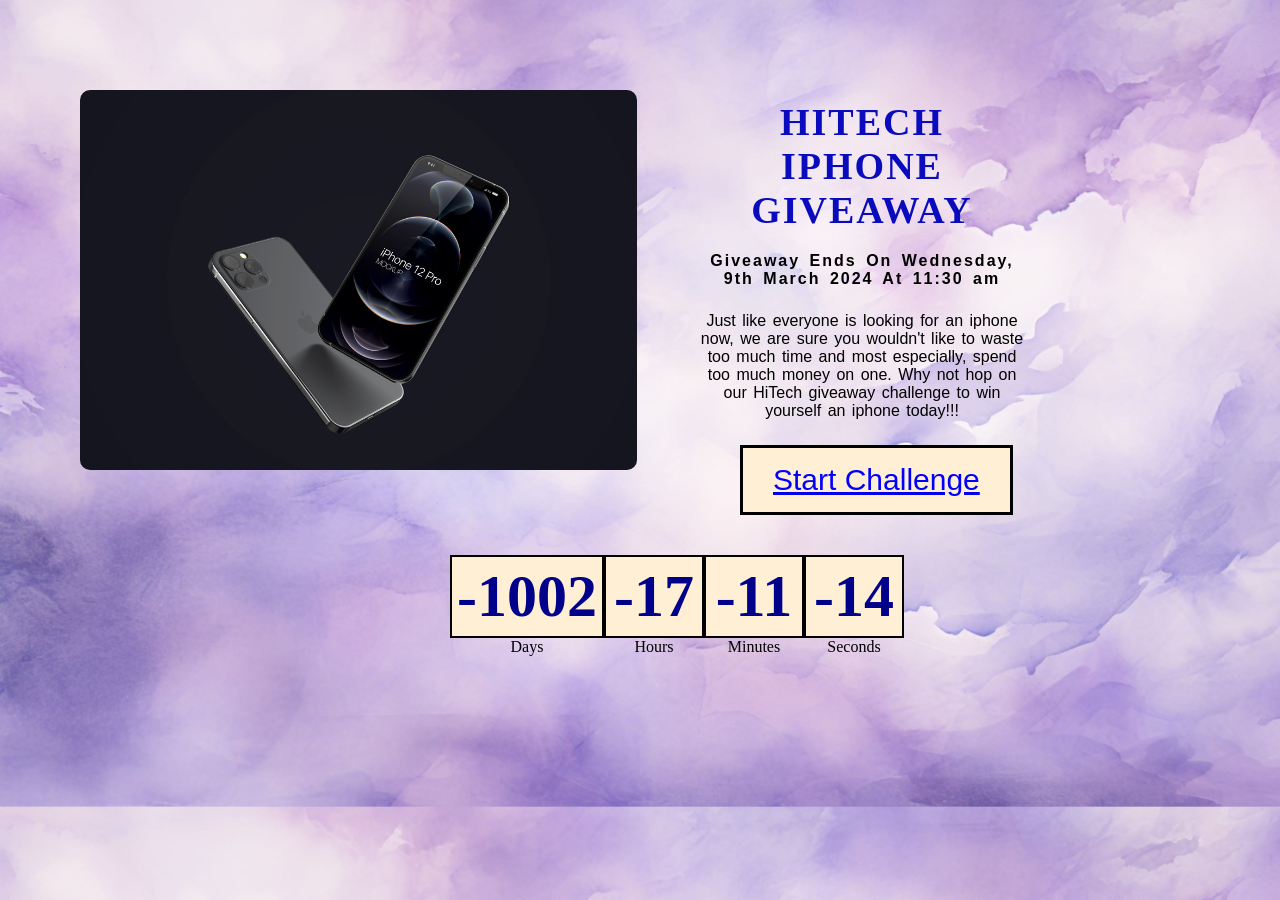
<file: index.html>
<!DOCTYPE html>
<html lang="en">
<head>
    <meta charset="UTF-8">
    <meta name="viewport" content="width=device-width, initial-scale=1.0">
    <link rel="stylesheet" href="countdowntimer.css">
    <title>Hitech Iphone Giveaway</title>
</head>
<body>
<div class="container">
    <img src="free-floating-iphone-12-pro-mockup-psd.jpg" alt="Iphone for giveaway" class="picture">
    <h1 class="head">HITECH IPHONE GIVEAWAY</h1>

    <h4 class="text">Giveaway Ends On Wednesday, 9th March 2024 At 11:30 am</h4>

    <p class="para">Just like everyone is looking for an iphone now, we are sure you wouldn't
        like to waste too much time and most especially, spend too much money on 
        one. Why not hop on our HiTech giveaway challenge to win yourself an iphone
        today!!!</p>

        <a href = "HitechChallenge.html" target="_blank"><button type="button">Start Challenge</button></a>
        <p id="demo"></p>
        <div id="countdown" class="countdown">
        
        <div class="time">
            <h2 id="days">00</h2>
            <span>Days</span>
        </div>
        <div class="time">
            <h2 id="hours">00</h2>
            <span>Hours</span>
        </div>
        <div class="time">
            <h2 id="minutes">00</h2>
            <span>Minutes</span>
        </div>
        <div class="time">
            <h2 id="seconds">00</h2>
            <span>Seconds</span>
        </div>
    
    
    </div>
</div>

 <script src="countdowntimer.js"></script>
</body>
</html>
</file>
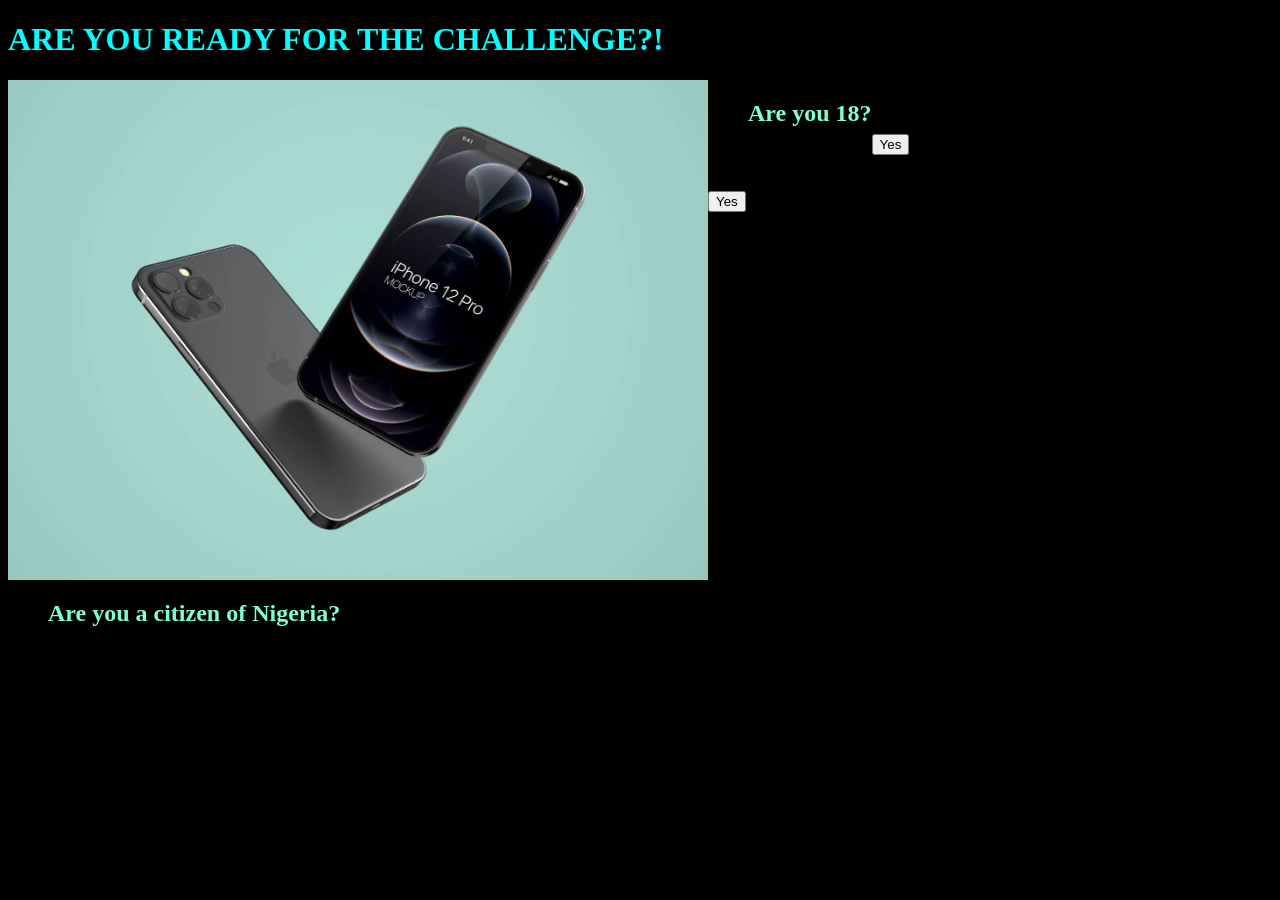
<file: HitechChallenge.html>
<!DOCTYPE html>
<html lang="en">
<head>
    <meta charset="UTF-8">
    <meta name="viewport" content="width=device-width, initial-scale=1.0">
    <link rel="stylesheet" href="HitechChallenge.css">
    <title>HiTech Challenge</title>
</head>
<body>
    <h1>ARE YOU READY FOR THE CHALLENGE?!</h1>
    <img src="Free-Floating-Front-Back-Phone-12-Mockup-PSD.jpg" alt="Iphone to be won">
    <h2>Are you 18?</h2>
    <br><br><br><button type="button">Yes</button>
    <h2>Are you a citizen of Nigeria?</h2>
    <br><br><br><button type="button">Yes</button>

</body>
</html>
</file>
<file: countdowntimer.css>
*{
    box-sizing: border-box;
    margin: 0;
    padding: 0;
    text-align: center;
}

@media only screen and (max-width:800px) {
    body{
       font-size: 1rem;
    }
}

body{
    width: 80vw;
    height: 80vh;
    background-image: url(64c15032a90fafad1f5cb935__5.jpg);
    background-position: center;
    background-size: cover;
    position: relative;
}

.picture{
    width:557px;
    height: 380px;
    display: block;
    float: left;
    margin-top: 50px;
    margin-left: 80px;
    border-radius: 10px;
    margin-right: 50px;
    position: absolute;
}

.head{
    margin-top: 40px;
    padding-top: 60px;
    font-family: 'Times New Roman', Times, serif;
    font-size: 38px;
    word-spacing: 3px;
    letter-spacing: 2px;
    color:rgb(11, 11, 190);
    margin-left: 700px;
    text-align: center;
}

.text{
    float: right;
    font-family: sans-serif;
    font-size: 16px;
    word-spacing: 3px;
    letter-spacing: 2px;
    margin-left: 700px;
    margin-top: 20px;
    text-align: center;
}

.para{
    font-family: sans-serif;
    font-size: 16px;
    word-spacing: 2px;
    margin-left: 700px;
    margin-top: 80px;
}

button{
    margin-left: 740px;
    padding: 15px 30px;
    font-size: 30px;
    background-color: papayawhip;
    border: 3px solid black;
    display: flex;
    align-items: center;
    color: blue;
    cursor: pointer;
    margin-top: 25px;
}

.countdown{
    display: flex;
    text-align: center;
    margin-top: 40px;
    margin-left: 450px;
}

.countdown div{
    flex-basis: 100px
}

.countdown div h2{
    font-size: 60px;
}

#days, #hours, #minutes, #seconds{
    border: 2px solid black;
    padding: 5px;
    background-color: papayawhip;
    color:darkblue
}

#hours span{
    font-size: 30px;
}
</file>
<file: HitechChallenge.css>
@media only screen and (max-width:800px) {
    body{
       font-size: 1rem;
    }
}

body{
    background-color: black;
    width: 80vw;
    height: 80vh;
}

h1{
    color:aqua;
}

img{
    height: 500px;
    float: left;
    width: 700px;
}

h2{
    float: left;
    color: aquamarine;
    margin-left: 40px;
}
</file>
